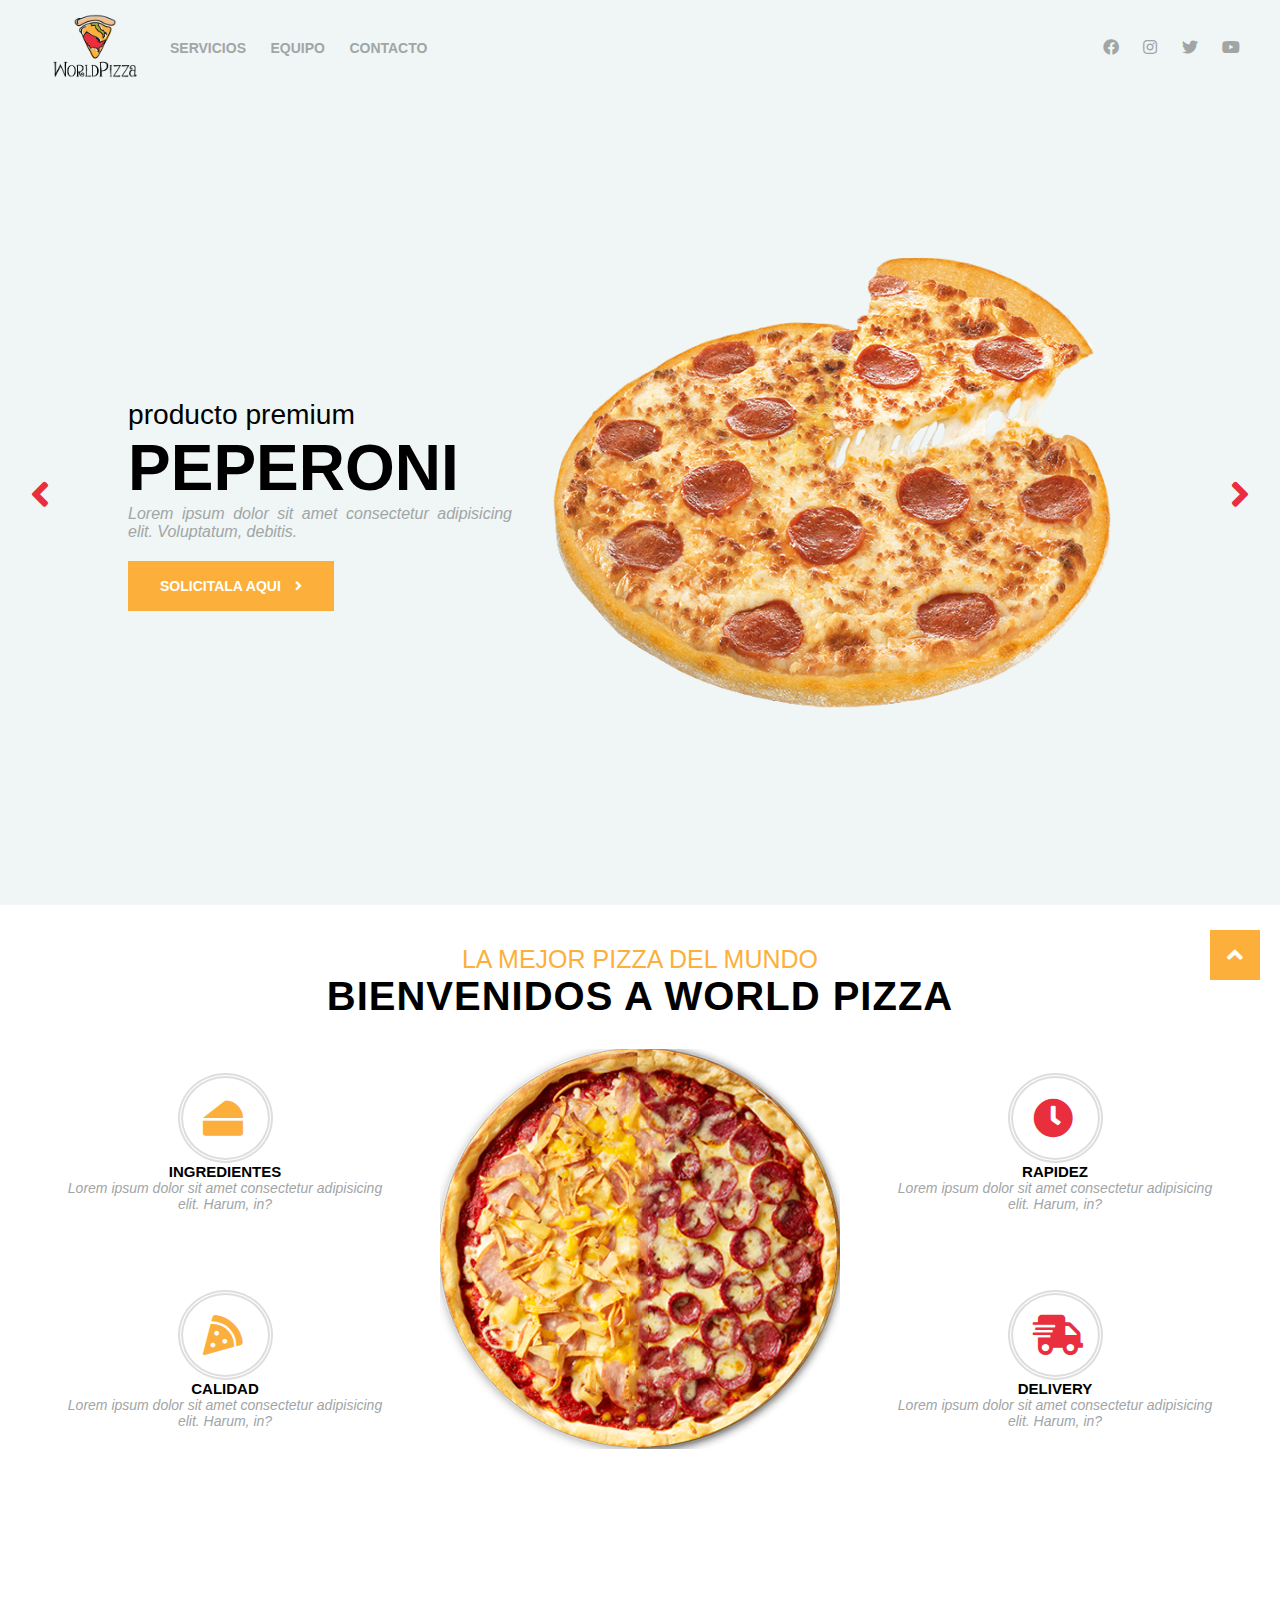
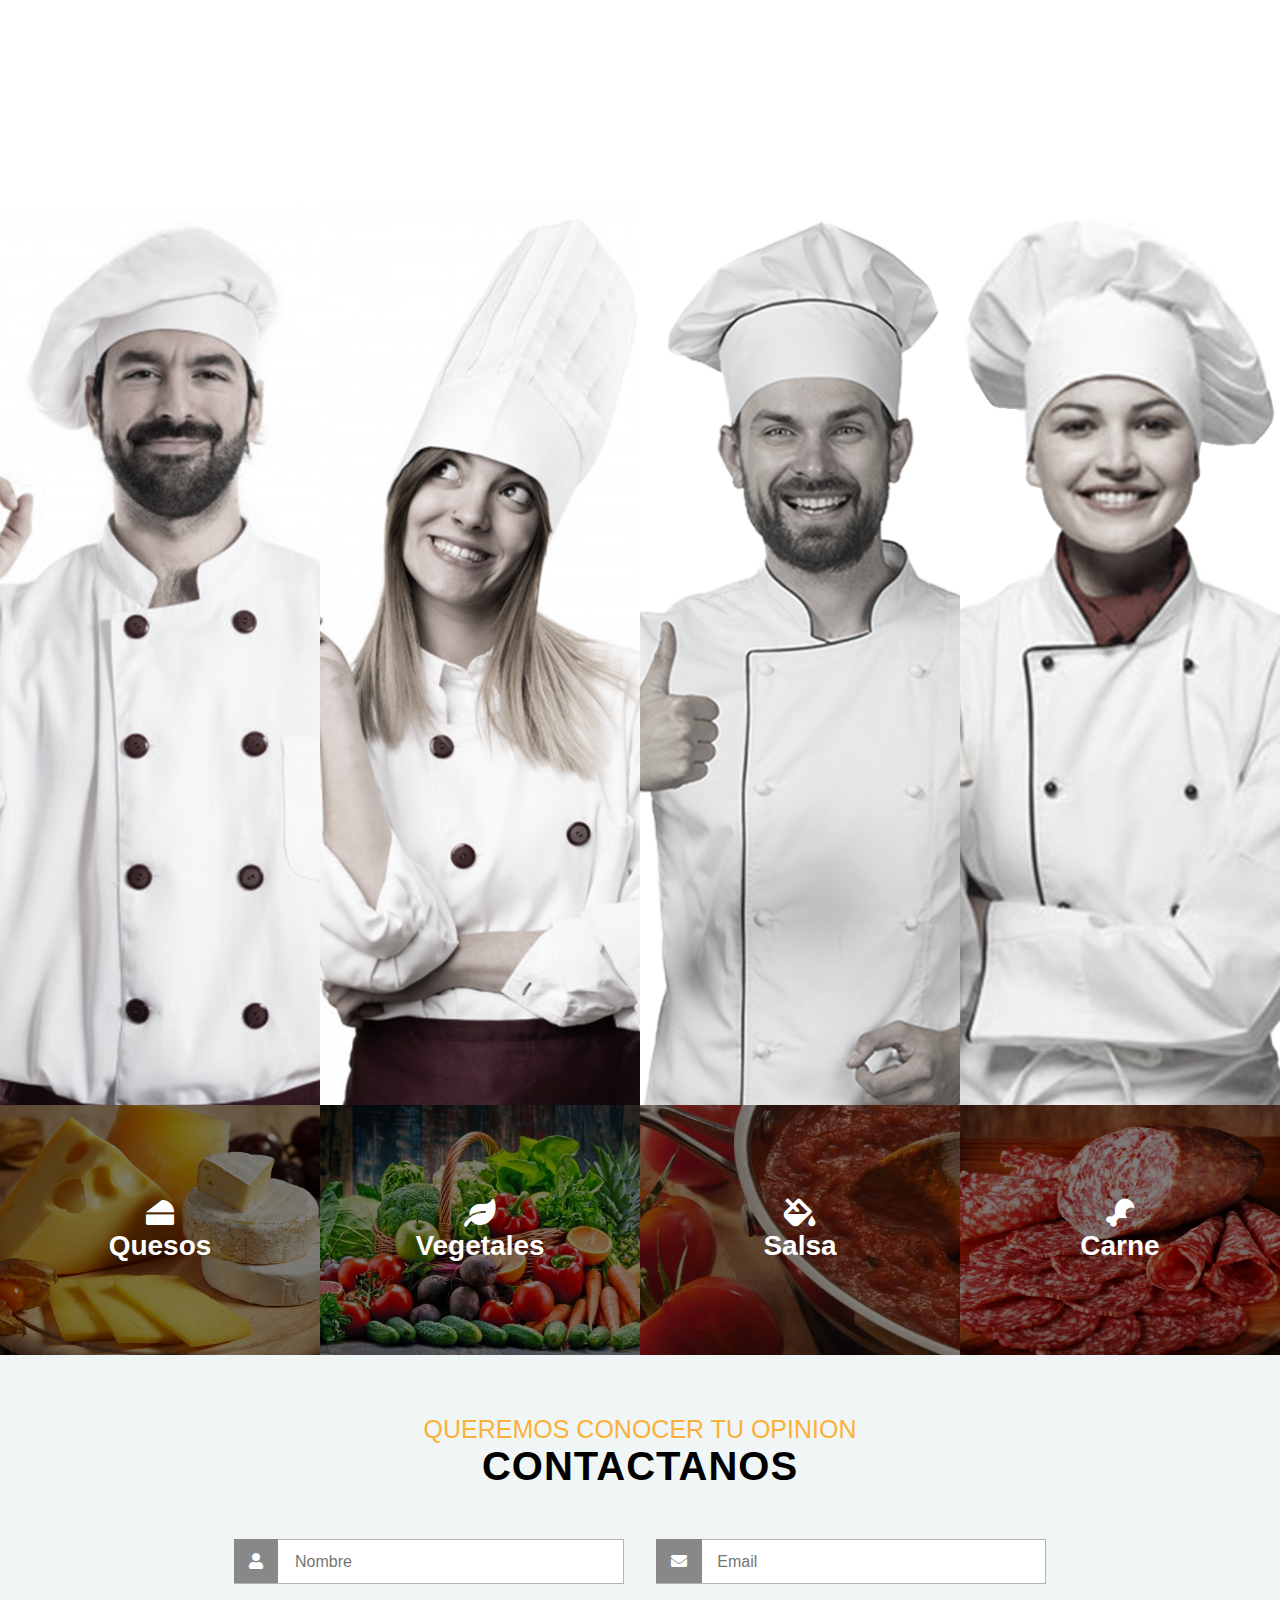
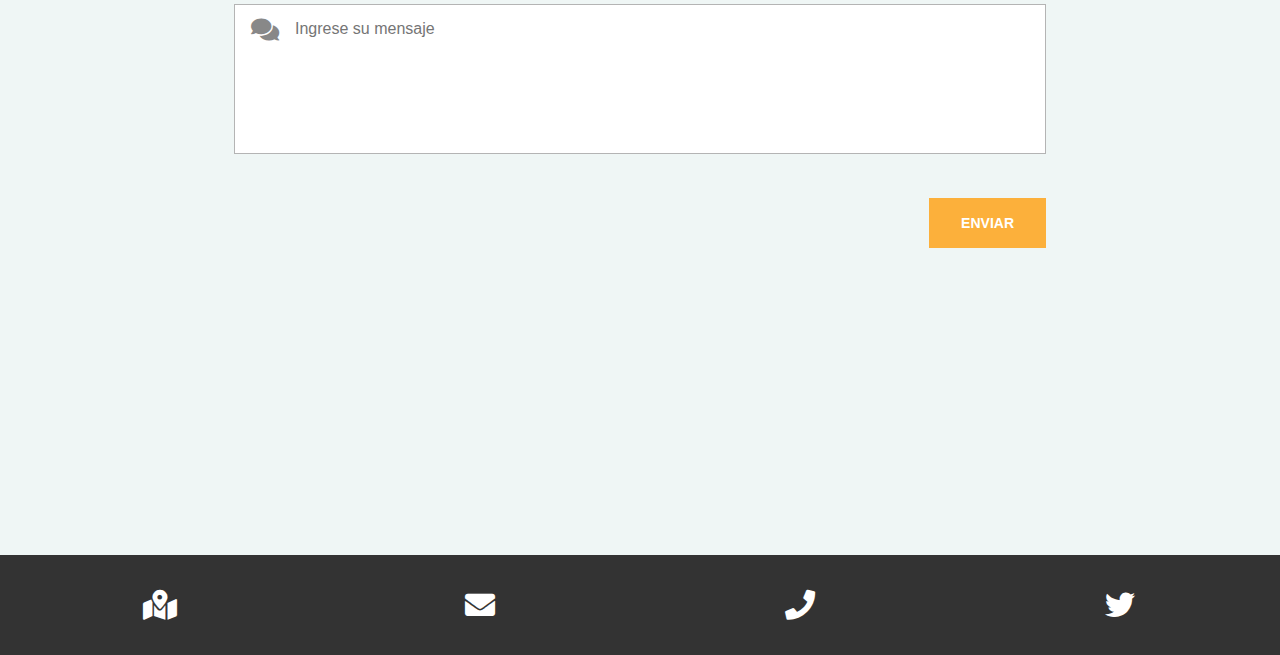
<file: index.html>
<!DOCTYPE html>
<html lang="en">
<head>
    <meta charset="UTF-8">
    <meta http-equiv="X-UA-Compatible" content="IE=edge">
    <meta name="viewport" content="width=device-width, initial-scale=1.0">
    <link rel="stylesheet" href="../css/estilos.css">
    <link rel="stylesheet" href="../fontawesome-free-5.15.3-web/fontawesome-free-5.15.3-web/css/all.css">
    <link rel="shortcut icon" href="../img/logo.png">
    <title>World Pizza</title>
</head>
<body>
    
    <!--Menu Principal-->
    <div class="menu-principal">

        <div class="logo" id="logo">
            <img src="../img/logo.png" alt="Logo">
        </div>

        <div class="menu-bar" id="menu-bar">
            <i class="fas fa-angle-right" id="btnMenuClose"></i>

            <nav class="enlaces" id="enlaces">
                <ul>
                    <li><a href="#servicios">Servicios</a></li>
                    <li><a href="#equipo">Equipo</a></li>
                    <li><a href="#contacto">Contacto</a></li>
                </ul>
            </nav>

            <div class="sociales">
                <a href=""><span class="fab fa-facebook"></span></a>
                <a href=""><span class="fab fa-instagram"></span></a>
                <a href=""><span class="fab fa-twitter"></span></a>
                <a href=""><span class="fab fa-youtube"></span></a>
            </div>
        </div>

        <i class="fas fa-bars" id="btnMenuOpen"></i>
    </div>

    <!--Slider de menu de productos-->
    <section id="menu-productos">
        <div class="contenedor-principal">
            <button id="btn-izquierda"><span class="fas fa-angle-left"></span></button>
            
            
            <div class="slider">

                <div class="container-productos">
                    <div class="descripcion-productos">
                        <h2>Producto <b>premium</b></h2>
                        <h1>Peperoni</h1>
                        <p>Lorem ipsum dolor sit amet consectetur adipisicing elit. Voluptatum, debitis.</p>
                    
                        <button class="btn">Solicitala aqui <span class="fas fa-angle-right"></span></button>
                    </div>
                    <div class="imagen-productos">
                        <img src="../img/menu/peperoni.png" alt="Peperoni">
                    </div>
                </div>

                <div class="container-productos">
                    <div class="descripcion-productos">
                        <h2>Producto <b>premium</b></h2>
                        <h1>Especial</h1>
                        <p>Lorem ipsum dolor sit amet consectetur adipisicing elit. Voluptatum, debitis.</p>
                    
                        <button class="btn">Solicitala aqui <span class="fas fa-angle-right"></span></button>
                    </div>
                    <div class="imagen-productos">
                        <img src="../img/menu/especial.png" alt="Peperoni">
                    </div>
                </div>

                <div class="container-productos">
                    <div class="descripcion-productos">
                        <h2>Producto <b>basico</b></h2>
                        <h1>Margarita</h1>
                        <p>Lorem ipsum dolor sit amet consectetur adipisicing elit. Voluptatum, debitis.</p>
                    
                        <button class="btn">Solicitala aqui <span class="fas fa-angle-right"></span></button>
                    </div>
                    <div class="imagen-productos">
                        <img src="../img/menu/margarita.png" alt="Peperoni">
                    </div>
                </div>

                <div class="container-productos">
                    <div class="descripcion-productos">
                        <h2>Producto <b>premium</b></h2>
                        <h1>Americana</h1>
                        <p>Lorem ipsum dolor sit amet consectetur adipisicing elit. Voluptatum, debitis.</p>
                    
                        <button class="btn">Solicitala aqui <span class="fas fa-angle-right"></span></button>
                    </div>
                    <div class="imagen-productos">
                        <img src="../img/menu/americana.png" alt="Peperoni">
                    </div>
                </div>

                <div class="container-productos">
                    <div class="descripcion-productos">
                        <h2>Producto <b>especial</b></h2>
                        <h1>Suprema</h1>
                        <p>Lorem ipsum dolor sit amet consectetur adipisicing elit. Voluptatum, debitis.</p>
                    
                        <button class="btn">Solicitala aqui <span class="fas fa-angle-right"></span></button>
                    </div>
                    <div class="imagen-productos">
                        <img src="../img/menu/suprema.png" alt="Peperoni">
                    </div>
                </div>

            </div>
            
            
            <button id="btn-derecha"><span class="fas fa-angle-right"></span></button>
        </div>
    </section>


    <!--Seccion de servicios-->
    <section id="servicios">

        <div class="servicios-titulos">
            <h2 class="subtitulos">La mejor pizza del mundo</h2>
            <h1 class="titulos">Bienvenidos a World Pizza</h1>
        </div>

        <div class="servicios-container">
            <div class="imagen-central">
                <img src="../img/mitad-mitad.png" alt="">
            </div>

            <div class="items calidad">
                <p><span class="fas fa-pizza-slice"></span></p>
                <p class="titulo-item">Calidad</p>
                <p class="texto-item">Lorem ipsum dolor sit amet consectetur adipisicing elit. Harum, in?</p>
            </div>

            <div class="items ingredientes">
                <p><span class="fas fa-cheese"></span></p>
                <p class="titulo-item">Ingredientes</p>
                <p class="texto-item">Lorem ipsum dolor sit amet consectetur adipisicing elit. Harum, in?</p>
            </div>

            <div class="items rapidez">
                <p><span class="fas fa-clock"></span></p>
                <p class="titulo-item">Rapidez</p>
                <p class="texto-item">Lorem ipsum dolor sit amet consectetur adipisicing elit. Harum, in?</p>
            </div>

            <div class="items delivery">
                <p><span class="fas fa-shipping-fast"></span></p>
                <p class="titulo-item">Delivery</p>
                <p class="texto-item">Lorem ipsum dolor sit amet consectetur adipisicing elit. Harum, in?</p>
            </div>
        </div>

    </section>

    <!--Seccion de Staff-->
    <section id="equipo">
        
        <div class="persona">
            <img src="../img/perfil1.png" alt="perfil" class="persona-imagen">
            <div class="persona-info">
                <h2>Jesus Alonso</h2>
                <p>Chef Pizzero</p>
                <div class="social-media">
                    <a href="#"><span class="fab fa-facebook"></span></a>
                    <a href="#"><span class="fab fa-instagram"></span></a>
                    <a href="#"><span class="fab fa-twitter"></span></a>
                    <a href="#"><span class="fab fa-linkedin"></span></a>
                </div>
            </div>
        </div>

        <div class="persona">
            <img src="../img/perfil2.png" alt="perfil" class="persona-imagen">
            <div class="persona-info">
                <h2>Elisa Smith</h2>
                <p>Chef</p>
                <div class="social-media">
                    <a href="#"><span class="fab fa-facebook"></span></a>
                    <a href="#"><span class="fab fa-instagram"></span></a>
                    <a href="#"><span class="fab fa-twitter"></span></a>
                    <a href="#"><span class="fab fa-linkedin"></span></a>
                </div>
            </div>
        </div>

        <div class="persona">
            <img src="../img/perfil3.png" alt="perfil" class="persona-imagen">
            <div class="persona-info">
                <h2>Henry Griffith</h2>
                <p>Asistente Chef</p>
                <div class="social-media">
                    <a href="#"><span class="fab fa-facebook"></span></a>
                    <a href="#"><span class="fab fa-instagram"></span></a>
                    <a href="#"><span class="fab fa-twitter"></span></a>
                    <a href="#"><span class="fab fa-linkedin"></span></a>
                </div>
            </div>
        </div>

        <div class="persona">
            <img src="../img/perfil4.png" alt="perfil" class="persona-imagen">
            <div class="persona-info">
                <h2>Paulina Vega</h2>
                <p>Asistente</p>
                <div class="social-media">
                    <a href="#"><span class="fab fa-facebook"></span></a>
                    <a href="#"><span class="fab fa-instagram"></span></a>
                    <a href="#"><span class="fab fa-twitter"></span></a>
                    <a href="#"><span class="fab fa-linkedin"></span></a>
                </div>
            </div>
        </div>

    </section>

    <!--Seccion de ingredientes-->
    <section id="ingredientes">

        <div class="ingre">
            <img src="../img/ingredientes1.jpg" alt="Ingrediente1" class="imagen-ingre">
            <div class="info-ingre">
                <p><span class="fas fa-cheese"></span></p>
                <p class="txt-ingre">Quesos</p>
            </div>
        </div>

        <div class="ingre">
            <img src="../img/ingredientes2.jpg" alt="Ingrediente2" class="imagen-ingre">
            <div class="info-ingre">
                <p><span class="fas fa-leaf"></span></p>
                <p class="txt-ingre">Vegetales</p>
            </div>
        </div>

        <div class="ingre">
            <img src="../img/ingredientes3.jpg" alt="Ingrediente3" class="imagen-ingre">
            <div class="info-ingre">
                <p><span class="fas fa-fill-drip"></span></p>
                <p class="txt-ingre">Salsa</p>
            </div>
        </div>

        <div class="ingre">
            <img src="../img/ingredientes4.jpg" alt="Ingrediente4" class="imagen-ingre">
            <div class="info-ingre">
                <p><span class="fas fa-drumstick-bite"></span></p>
                <p class="txt-ingre">Carne</p>
            </div>
        </div>

    </section>

    <!--Seccion formulario de contacto-->
    <section id="contacto">

        <div class="titulo-contacto">
            <h2 class="subtitulos">Queremos conocer tu opinion</h2>
            <h1 class="titulos">Contactanos</h1>
        </div>

        <form action="" id="formulario">

            <div class="two-fields">
                <div class="inputConIcon">
                    <input type="text" id="nombre" name="nombre" class="input-text" placeholder="Nombre">
                    <i class="fas fa-user"></i>
                </div>
            

                <div class="inputConIcon">
                    <input type="email" id="email" name="email" class="input-email" placeholder="Email">
                    <i class="fas fa-envelope"></i>
                </div>
            </div>

            <div class="fields">
                <div class="inputConIcon textareaIcon">
                    <textarea name="comentarios" id="comentarios" class="textarea" placeholder="Ingrese su mensaje"></textarea>
                    <i class="fas fa-comments"></i>
                </div>
            </div>

            <div class="fields-btn">
                <input type="submit" class="btn btn-input" value="Enviar">
            </div>

        </form>

    </section>

    <!--Alertas-->
    <div class="alertas">

        <div id="alertError" class="alert hide">
            <span class="icono-alert fas fa-exclamation-circle"></span>
            <p class="msg">Error: campos de entrada vacios</p>
        </div>

        <div id="alertSucces" class="alert hide">
            <span class="icono-alert fas fa-check-circle"></span>
            <p class="msg">¡Datos enviados! Gracias por contractarnos</p>
        </div>

    </div>

    <!--Seccion footer-->
    <footer>
        <div class="sociales-metodo">
            <i class="fas fa-map-marked-alt"></i>
            <span>Lorem ipsum dolor sit amet.</span>
        </div>

        <div class="sociales-metodo">
            <i class="fas fa-envelope"></i>
            <span>tl419411@uaeh.edu.mx.</span>
        </div>

        <div class="sociales-metodo">
            <i class="fas fa-phone"></i>
            <span>772125773</span>
        </div>

        <div class="sociales-metodo">
            <i class="fab fa-twitter"></i>
            <span>Pizzas Vazquez</span>
        </div>
    </footer>

   <!--Boton de arriba-->
   <div id="btn-top">
       <span class="fas fa-angle-up"></span>
   </div> 

    <script src="../js/app.js"></script>
</body>
</html>
</file>
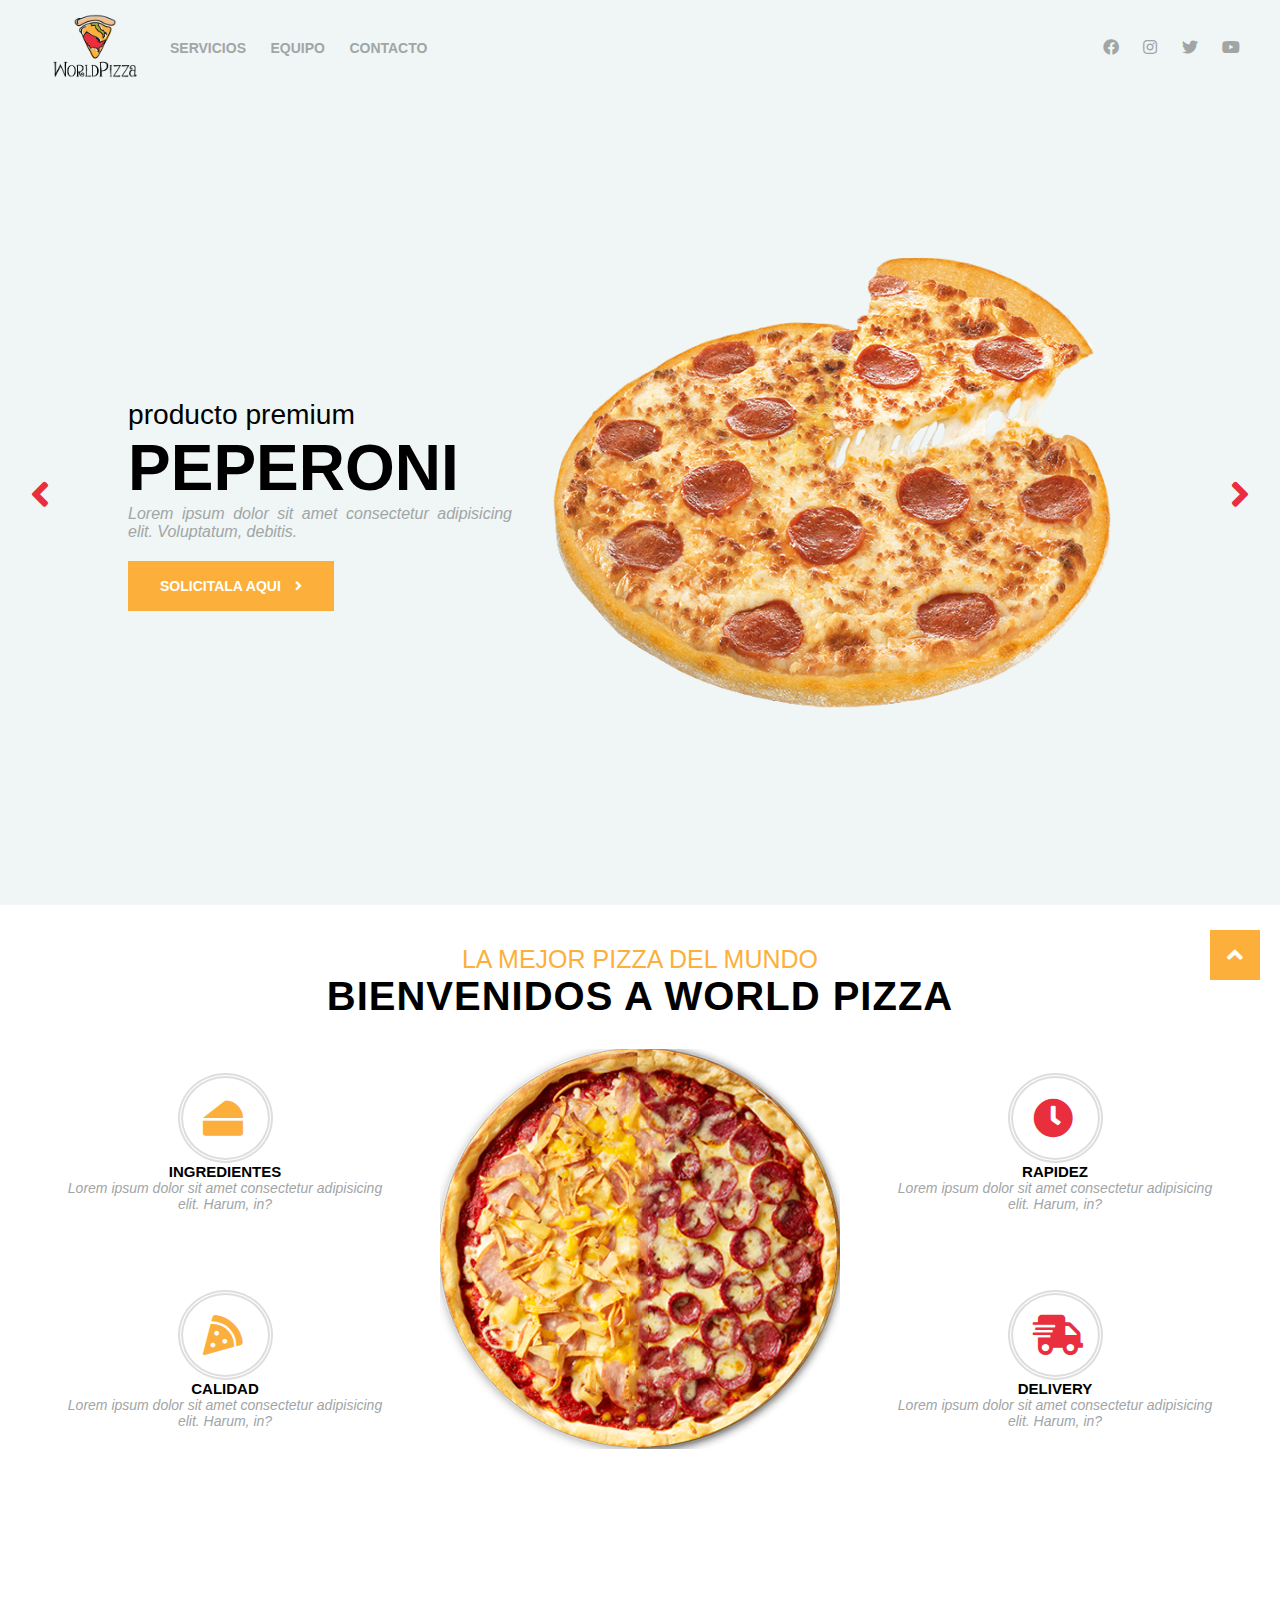
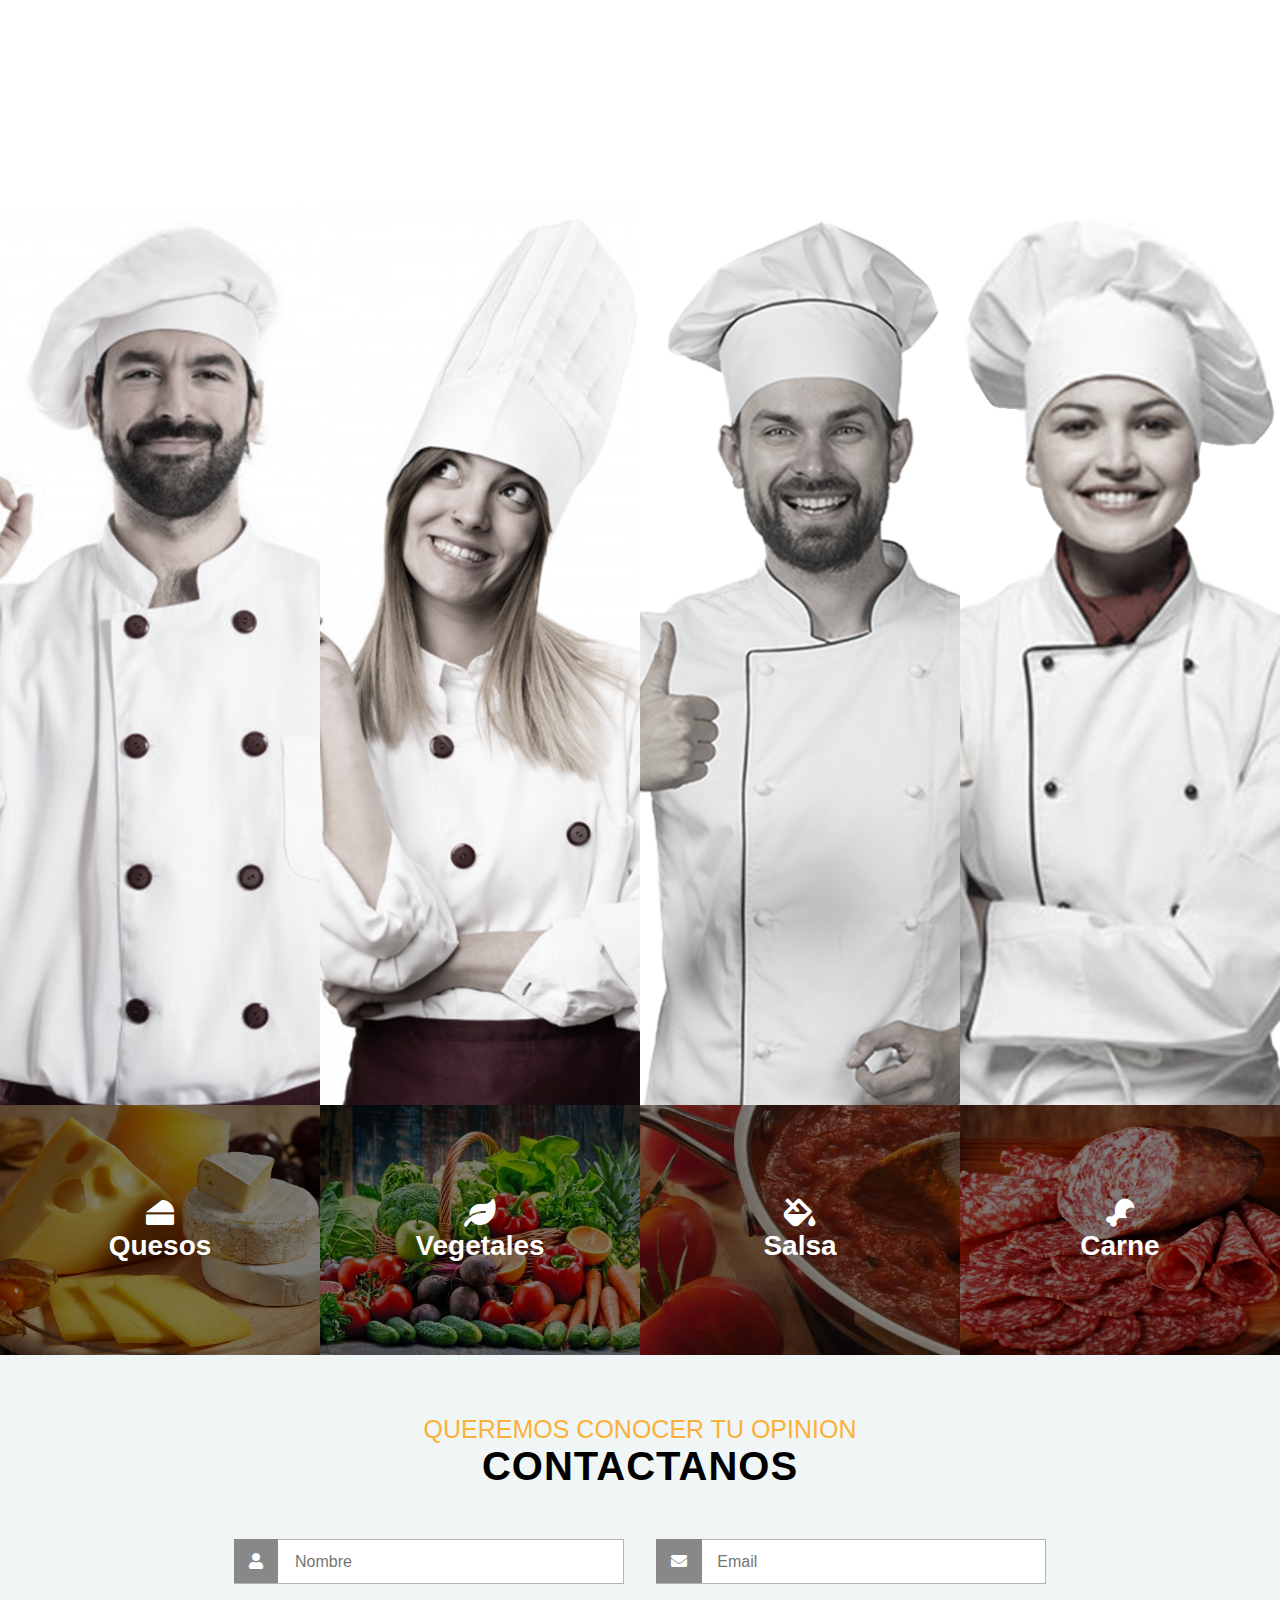
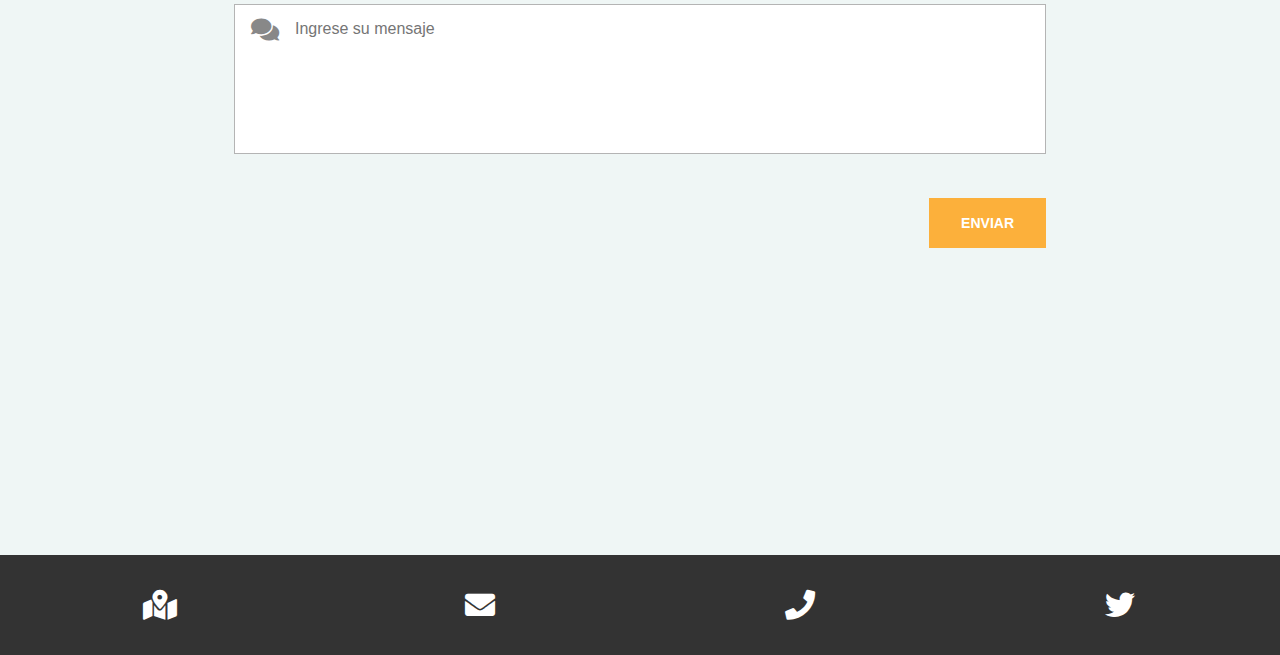
<file: view/index.html>
<!DOCTYPE html>
<html lang="en">
<head>
    <meta charset="UTF-8">
    <meta http-equiv="X-UA-Compatible" content="IE=edge">
    <meta name="viewport" content="width=device-width, initial-scale=1.0">
    <link rel="stylesheet" href="../css/estilos.css">
    <link rel="stylesheet" href="../fontawesome-free-5.15.3-web/fontawesome-free-5.15.3-web/css/all.css">
    <link rel="shortcut icon" href="../img/logo.png">
    <title>World Pizza</title>
</head>
<body>
    
    <!--Menu Principal-->
    <div class="menu-principal">

        <div class="logo" id="logo">
            <img src="../img/logo.png" alt="Logo">
        </div>

        <div class="menu-bar" id="menu-bar">
            <i class="fas fa-angle-right" id="btnMenuClose"></i>

            <nav class="enlaces" id="enlaces">
                <ul>
                    <li><a href="#servicios">Servicios</a></li>
                    <li><a href="#equipo">Equipo</a></li>
                    <li><a href="#contacto">Contacto</a></li>
                </ul>
            </nav>

            <div class="sociales">
                <a href=""><span class="fab fa-facebook"></span></a>
                <a href=""><span class="fab fa-instagram"></span></a>
                <a href=""><span class="fab fa-twitter"></span></a>
                <a href=""><span class="fab fa-youtube"></span></a>
            </div>
        </div>

        <i class="fas fa-bars" id="btnMenuOpen"></i>
    </div>

    <!--Slider de menu de productos-->
    <section id="menu-productos">
        <div class="contenedor-principal">
            <button id="btn-izquierda"><span class="fas fa-angle-left"></span></button>
            
            
            <div class="slider">

                <div class="container-productos">
                    <div class="descripcion-productos">
                        <h2>Producto <b>premium</b></h2>
                        <h1>Peperoni</h1>
                        <p>Lorem ipsum dolor sit amet consectetur adipisicing elit. Voluptatum, debitis.</p>
                    
                        <button class="btn">Solicitala aqui <span class="fas fa-angle-right"></span></button>
                    </div>
                    <div class="imagen-productos">
                        <img src="../img/menu/peperoni.png" alt="Peperoni">
                    </div>
                </div>

                <div class="container-productos">
                    <div class="descripcion-productos">
                        <h2>Producto <b>premium</b></h2>
                        <h1>Especial</h1>
                        <p>Lorem ipsum dolor sit amet consectetur adipisicing elit. Voluptatum, debitis.</p>
                    
                        <button class="btn">Solicitala aqui <span class="fas fa-angle-right"></span></button>
                    </div>
                    <div class="imagen-productos">
                        <img src="../img/menu/especial.png" alt="Peperoni">
                    </div>
                </div>

                <div class="container-productos">
                    <div class="descripcion-productos">
                        <h2>Producto <b>basico</b></h2>
                        <h1>Margarita</h1>
                        <p>Lorem ipsum dolor sit amet consectetur adipisicing elit. Voluptatum, debitis.</p>
                    
                        <button class="btn">Solicitala aqui <span class="fas fa-angle-right"></span></button>
                    </div>
                    <div class="imagen-productos">
                        <img src="../img/menu/margarita.png" alt="Peperoni">
                    </div>
                </div>

                <div class="container-productos">
                    <div class="descripcion-productos">
                        <h2>Producto <b>premium</b></h2>
                        <h1>Americana</h1>
                        <p>Lorem ipsum dolor sit amet consectetur adipisicing elit. Voluptatum, debitis.</p>
                    
                        <button class="btn">Solicitala aqui <span class="fas fa-angle-right"></span></button>
                    </div>
                    <div class="imagen-productos">
                        <img src="../img/menu/americana.png" alt="Peperoni">
                    </div>
                </div>

                <div class="container-productos">
                    <div class="descripcion-productos">
                        <h2>Producto <b>especial</b></h2>
                        <h1>Suprema</h1>
                        <p>Lorem ipsum dolor sit amet consectetur adipisicing elit. Voluptatum, debitis.</p>
                    
                        <button class="btn">Solicitala aqui <span class="fas fa-angle-right"></span></button>
                    </div>
                    <div class="imagen-productos">
                        <img src="../img/menu/suprema.png" alt="Peperoni">
                    </div>
                </div>

            </div>
            
            
            <button id="btn-derecha"><span class="fas fa-angle-right"></span></button>
        </div>
    </section>


    <!--Seccion de servicios-->
    <section id="servicios">

        <div class="servicios-titulos">
            <h2 class="subtitulos">La mejor pizza del mundo</h2>
            <h1 class="titulos">Bienvenidos a World Pizza</h1>
        </div>

        <div class="servicios-container">
            <div class="imagen-central">
                <img src="../img/mitad-mitad.png" alt="">
            </div>

            <div class="items calidad">
                <p><span class="fas fa-pizza-slice"></span></p>
                <p class="titulo-item">Calidad</p>
                <p class="texto-item">Lorem ipsum dolor sit amet consectetur adipisicing elit. Harum, in?</p>
            </div>

            <div class="items ingredientes">
                <p><span class="fas fa-cheese"></span></p>
                <p class="titulo-item">Ingredientes</p>
                <p class="texto-item">Lorem ipsum dolor sit amet consectetur adipisicing elit. Harum, in?</p>
            </div>

            <div class="items rapidez">
                <p><span class="fas fa-clock"></span></p>
                <p class="titulo-item">Rapidez</p>
                <p class="texto-item">Lorem ipsum dolor sit amet consectetur adipisicing elit. Harum, in?</p>
            </div>

            <div class="items delivery">
                <p><span class="fas fa-shipping-fast"></span></p>
                <p class="titulo-item">Delivery</p>
                <p class="texto-item">Lorem ipsum dolor sit amet consectetur adipisicing elit. Harum, in?</p>
            </div>
        </div>

    </section>

    <!--Seccion de Staff-->
    <section id="equipo">
        
        <div class="persona">
            <img src="../img/perfil1.png" alt="perfil" class="persona-imagen">
            <div class="persona-info">
                <h2>Jesus Alonso</h2>
                <p>Chef Pizzero</p>
                <div class="social-media">
                    <a href="#"><span class="fab fa-facebook"></span></a>
                    <a href="#"><span class="fab fa-instagram"></span></a>
                    <a href="#"><span class="fab fa-twitter"></span></a>
                    <a href="#"><span class="fab fa-linkedin"></span></a>
                </div>
            </div>
        </div>

        <div class="persona">
            <img src="../img/perfil2.png" alt="perfil" class="persona-imagen">
            <div class="persona-info">
                <h2>Elisa Smith</h2>
                <p>Chef</p>
                <div class="social-media">
                    <a href="#"><span class="fab fa-facebook"></span></a>
                    <a href="#"><span class="fab fa-instagram"></span></a>
                    <a href="#"><span class="fab fa-twitter"></span></a>
                    <a href="#"><span class="fab fa-linkedin"></span></a>
                </div>
            </div>
        </div>

        <div class="persona">
            <img src="../img/perfil3.png" alt="perfil" class="persona-imagen">
            <div class="persona-info">
                <h2>Henry Griffith</h2>
                <p>Asistente Chef</p>
                <div class="social-media">
                    <a href="#"><span class="fab fa-facebook"></span></a>
                    <a href="#"><span class="fab fa-instagram"></span></a>
                    <a href="#"><span class="fab fa-twitter"></span></a>
                    <a href="#"><span class="fab fa-linkedin"></span></a>
                </div>
            </div>
        </div>

        <div class="persona">
            <img src="../img/perfil4.png" alt="perfil" class="persona-imagen">
            <div class="persona-info">
                <h2>Paulina Vega</h2>
                <p>Asistente</p>
                <div class="social-media">
                    <a href="#"><span class="fab fa-facebook"></span></a>
                    <a href="#"><span class="fab fa-instagram"></span></a>
                    <a href="#"><span class="fab fa-twitter"></span></a>
                    <a href="#"><span class="fab fa-linkedin"></span></a>
                </div>
            </div>
        </div>

    </section>

    <!--Seccion de ingredientes-->
    <section id="ingredientes">

        <div class="ingre">
            <img src="../img/ingredientes1.jpg" alt="Ingrediente1" class="imagen-ingre">
            <div class="info-ingre">
                <p><span class="fas fa-cheese"></span></p>
                <p class="txt-ingre">Quesos</p>
            </div>
        </div>

        <div class="ingre">
            <img src="../img/ingredientes2.jpg" alt="Ingrediente2" class="imagen-ingre">
            <div class="info-ingre">
                <p><span class="fas fa-leaf"></span></p>
                <p class="txt-ingre">Vegetales</p>
            </div>
        </div>

        <div class="ingre">
            <img src="../img/ingredientes3.jpg" alt="Ingrediente3" class="imagen-ingre">
            <div class="info-ingre">
                <p><span class="fas fa-fill-drip"></span></p>
                <p class="txt-ingre">Salsa</p>
            </div>
        </div>

        <div class="ingre">
            <img src="../img/ingredientes4.jpg" alt="Ingrediente4" class="imagen-ingre">
            <div class="info-ingre">
                <p><span class="fas fa-drumstick-bite"></span></p>
                <p class="txt-ingre">Carne</p>
            </div>
        </div>

    </section>

    <!--Seccion formulario de contacto-->
    <section id="contacto">

        <div class="titulo-contacto">
            <h2 class="subtitulos">Queremos conocer tu opinion</h2>
            <h1 class="titulos">Contactanos</h1>
        </div>

        <form action="" id="formulario">

            <div class="two-fields">
                <div class="inputConIcon">
                    <input type="text" id="nombre" name="nombre" class="input-text" placeholder="Nombre">
                    <i class="fas fa-user"></i>
                </div>
            

                <div class="inputConIcon">
                    <input type="email" id="email" name="email" class="input-email" placeholder="Email">
                    <i class="fas fa-envelope"></i>
                </div>
            </div>

            <div class="fields">
                <div class="inputConIcon textareaIcon">
                    <textarea name="comentarios" id="comentarios" class="textarea" placeholder="Ingrese su mensaje"></textarea>
                    <i class="fas fa-comments"></i>
                </div>
            </div>

            <div class="fields-btn">
                <input type="submit" class="btn btn-input" value="Enviar">
            </div>

        </form>

    </section>

    <!--Alertas-->
    <div class="alertas">

        <div id="alertError" class="alert hide">
            <span class="icono-alert fas fa-exclamation-circle"></span>
            <p class="msg">Error: campos de entrada vacios</p>
        </div>

        <div id="alertSucces" class="alert hide">
            <span class="icono-alert fas fa-check-circle"></span>
            <p class="msg">¡Datos enviados! Gracias por contractarnos</p>
        </div>

    </div>

    <!--Seccion footer-->
    <footer>
        <div class="sociales-metodo">
            <i class="fas fa-map-marked-alt"></i>
            <span>Lorem ipsum dolor sit amet.</span>
        </div>

        <div class="sociales-metodo">
            <i class="fas fa-envelope"></i>
            <span>tl419411@uaeh.edu.mx.</span>
        </div>

        <div class="sociales-metodo">
            <i class="fas fa-phone"></i>
            <span>772125773</span>
        </div>

        <div class="sociales-metodo">
            <i class="fab fa-twitter"></i>
            <span>Pizzas Vazquez</span>
        </div>
    </footer>

   <!--Boton de arriba-->
   <div id="btn-top">
       <span class="fas fa-angle-up"></span>
   </div> 

    <script src="../js/app.js"></script>
</body>
</html>
</file>
<file: css/estilos.css>
/*Variables*/
:root{
    --color-primario: #fcb03b;
    --color-secundario: #e92f3d;
    --color-background: #eff6f5;
    --color-texto: #a1a5a6;
    --color-background-sombra: #e92f3d30;
}





/*Estilos generales*/
*{
    margin: 0;
    padding: 0;
    box-sizing: border-box;
    font-family: -apple-system, BlinkMacSystemFont, 'Segoe UI', Roboto, Oxygen, Ubuntu, Cantarell, 'Open Sans', 'Helvetica Neue', sans-serif;
}
html{
    scroll-behavior: smooth;
}
body{
    background: var(--color-background);
}
.titulos{
    font-size: 40px;
    text-align: center;
    text-transform: uppercase;
    letter-spacing: 1px;
    font-weight: 600;
}
.subtitulos{
    font-size: 25px;
    font-weight: 400;
    text-align: center;
    text-transform: uppercase;
    color: var(--color-primario);
}
.btn{
    text-decoration: none;
    text-transform: uppercase;
    font-size: 14px;
    color: #fff;
    background: var(--color-primario);
    font-weight: 700;
    padding: 15px 30px;
    outline: none;
    cursor: pointer;
    border: 2px solid var(--color-primario);
    position: relative;
    top: 20px;
    transition: all .3s;
}
.btn span{
    padding-left: 10px;
}
.btn:hover{
    padding: 15px 45px;
}




/*MENU PRINCIPAL*/
.menu-principal{
    width: 100%;
    display: flex;
    justify-content: space-between;
    align-items: center;
    height: 75px;
    padding: 0 30px;
    margin-top: 10px;
    background: var(--color-background);
    z-index: 1;
}
.logo img{
    width: 130px;
    cursor: pointer;
}
.menu-bar{
    display: flex;
    width: 100%;
    justify-content: space-between;
}
.menu-bar .enlaces ul li{
    display: inline-block;
    padding: 0 10px;
}
.menu-bar .enlaces ul li a{
    font-size: 14px;
    text-transform: uppercase;
    text-decoration: none;
    color: var(--color-texto);
    font-weight: 600;
    
    /*Con estas propiedades hacemos el efecto de mostrar un subrayado al hacer hover*/
    background: linear-gradient(var(--color-secundario),var(--color-secundario));
    background-position: 50% 100%;/*Coordenadas x,y*/
    background-repeat: no-repeat;
    background-size: 0% 2px;/*tamaño-horizontal tamaño-vertical*/
    transition: all 0.5s;
}
.menu-bar .enlaces ul li a:hover{
    background-size: 100% 2px;
}
.menu-bar .sociales a{
    font-size: 16px;
    text-transform: uppercase;
    padding: 0 10px;
    font-weight: 700;
    text-decoration: none;
    color: var(--color-texto);
    transition: all 0.5s;
}
.menu-bar .sociales a:hover{
    color: var(--color-secundario);
}
.menu-principal i{
    display: none;
    cursor: pointer;
    color: var(--color-texto);
    font-size: 30px;
    float: right;
    transition: all 0.5s;
}
.menu-principal i:hover{
    color: var(--color-secundario);
}





/**Slider de productos*/
#menu-productos .contenedor-principal{
    display: flex;
    align-items: center;
    position: relative;
    z-index: 0;
}
.contenedor-principal #btn-izquierda,
.contenedor-principal #btn-derecha{
    position: absolute;
    height: 10%;
    width: 50px;
    border: none;
    background: transparent;
    cursor: pointer;
    font-size: 40px;
    margin: 0px 15px;
    color: var(--color-secundario);
    z-index: 500;
    outline: none;
    transition: all .3s;
}
.contenedor-principal #btn-izquierda:hover,
.contenedor-principal #btn-derecha:hover{
    background: var(--color-background-sombra);
    transform: translateY(5px);
}
.contenedor-principal #btn-izquierda{
    left: 0px;
}
.contenedor-principal #btn-derecha{
    right: 0;
}
.slider{
    display: flex;
    flex-direction: row;
    overflow: hidden;
    height: calc(100vh - 80px);
    scroll-behavior:smooth;/*Permite detectar el scroll y saber como hacer o darle un efecto. Esto es imprescendible al momento de hacer un slider en JavaScript*/
}
.container-productos{
    display: flex;
    justify-content: center;
    align-items: center;
    flex-basis: 100%;
    flex-shrink: 0;
}
.descripcion-productos{
    width: 30%;
}
.descripcion-productos h1{
    font-size: 5vw;
    font-weight: 600;
    text-transform: uppercase;
}
.descripcion-productos h2{
    text-transform: lowercase;
    font-size: 2.2vw;
    font-weight: 100;
}
.descripcion-productos p{
    color: var(--color-texto);
    font-style: italic;
    text-align: justify;
}
.imagen-productos{
    width: 50%;
    display: flex;
    justify-content: center;
}
.imagen-productos img{
    width: 100%;
    transform: scale(1.1);
    transition: all 0.3s;
}
.imagen-productos img:hover{
    transform: scale(1.15);
}





/*Seccion servicios*/
#servicios{
    height: 100vh;
    background: #fff;
    padding: 40px;
}
.servicios-titulos{
    display: flex;
    justify-content: center;
    align-items: center;
    flex-direction: column;
}
.servicios-container{
    margin-top: 30px;
    display: grid;
    grid-template-columns: repeat(3,1fr);
    grid-template-rows: repeat(2,auto);
    grid-gap: 30px;
    grid-template-areas: "ingredientes imagen rapidez"
                         "calidad imagen delivery";
}
.calidad{
    grid-row: calidad;
    grid-column: calidad;
}
.ingredientes{
    grid-row: ingredientes;
    grid-column: ingredientes;
}
.rapidez{
    grid-row: rapidez;
    grid-column: rapidez;
}
.delivery{
    grid-row: delivery;
    grid-column: delivery;
}
.imagen-central{
    grid-column: imagen;
    grid-row: imagen;
    transition: all 0.5s;
}
.imagen-central:hover{
    transform: scale(1.1);
}
.items{
    display: flex;
    justify-content: center;
    align-items: center;
    flex-direction: column;
}
.items span{
    width: 95px;
    font-size: 40px;
    color: var(--color-secundario);
    padding: 20px;
    border: 5px double #dedede;
    border-radius: 50%;
    transition: all 0.5s;
}
.items span:hover{
    background: var(--color-secundario);
    color: #fff;
}
.ingredientes span, 
.calidad span{
    color: var(--color-primario);
}
.ingredientes span:hover, 
.calidad span:hover{
    color: white;
    background: var(--color-primario);
}
.items .titulo-item{
    text-transform: uppercase;
    font-size: 15px;
    font-weight: 700;
    text-align: center;
}
.items .texto-item{
    font-size: 14px;
    color: var(--color-texto);
    text-align: center;
    font-style: italic;
    padding: 0 20px;
}




/*Seccion de equipo*/
#equipo{
    height: 100vh;
    display: flex;
}
.persona{
    flex-grow: 1;
    overflow: hidden;
    position: relative;
    transition: all 0.5s;
}
.persona:hover{
    flex-grow: 3;
}
.persona-imagen{
    height: 100%;
    position: absolute;
    left: 50%;
    transform: translateX(-50%);
    filter:grayscale(80%);/*Da un efecto de blanco y negro*/
}
.persona:hover .persona-imagen{
    filter: grayscale(0%);
}
.persona-info{
    position: absolute;
    bottom: 10px;
    width: 100%;
    text-align: center;
    transition: all 0.1s;
    opacity: 0;
}
.persona-info h2{
    font-size: 30px;
    color: #000;
    font-weight: 600;
    text-shadow: 2px 2px 3px rgba(0, 0,0, .5);
}
.persona:hover .persona-info{
    opacity: 1;
    bottom: 60px;
    transition-delay: 0.3s;
}
.persona-info p{
    color: var(--color-secundario);
    font-size: 20px;
    font-weight: 700;
    font-style: italic;
    margin-top: 8px;
    margin-bottom: 20px;
    text-shadow: 2px 2px 3px rgba(255, 0,0, .5);
}
.social-media a{
    display: inline-block;
    width: 40px;
    height: 40px;
    color: white;
    background: var(--color-secundario);
    line-height: 40px;
    border-radius: 50%;
    margin: 0 5px;
    font-size: 18px;
    cursor: pointer;
    transition: all 0.5s;
}
.social-media a:hover{
    color: var(--color-secundario);
    background: transparent;
    transform: scale(2);
}





/**Seccion de ingredientes*/
#ingredientes{
    display: flex;
    justify-content: center;
    align-items: center;
}
.ingre{
    flex-grow: 1;
    overflow: hidden;
    position: relative;
    height: 250px;
}
.imagen-ingre{
    position: absolute;
    height: 100%;
    left: 50%;/*Paso1 con esto se puede centrar un elemento, siempre y cuando este en position absolute*/
    transform: translateX(-50%);/*Pas2 con esto se puede centrar un elemento*/
}
.info-ingre{
    position: absolute;
    display: flex;
    justify-content: center;
    align-items: center;
    flex-direction: column;
    width: 100%;
    height: 100%;
    background: rgba(0, 0,0, .5);
    transition: all .3s;
}
.info-ingre p{
    font-size: 28px;
    color: #fff;
    font-weight: 600;
    transition: all .3s;
}
.info-ingre:hover{
    background: rgba(0, 0,0, .25);
}
.info-ingre:hover p{
    transform: translateY(10px);
}





/*Seccion contacto formulario*/
#contacto{
    height: 100vh;
    padding: 60px;
    position: relative;
    scroll-behavior: smooth;
}
#formulario{
    width: 70%;
    margin: 50px auto;
}
.two-fields{
    display: flex;
    justify-content: space-between;
}
.input-text, .input-email, .textarea{
    border: 1px solid #b4b4b4;
    color: #888;
    background: white;
    outline: none;
    padding: 15px 60px;
    height: 45px;
    font-size: 16px;
    margin-bottom: 20px;
    transition: all 0.5s;
}
.textarea{
    width: 100%;
    height: 150px;
    resize: none;/*Evita que se redimensione el textarea*/
}
.input-text,.input-email{
    width: 100%;
}
.inputConIcon{
    position: relative;
    width: 48%;
}
.inputConIcon i{
    position: absolute;
    top: 0;
    left: 0;
    padding: 14px 15px;
    background: #888;
    color: white;
    transition: all .5s;
}
.textareaIcon{
    width: 100%;
}
.textareaIcon i{
    background: transparent;
    color: #888;
    padding: 0;
    font-size: 25px;
    left: 17px;
    top: 13px;
    transition: all .5s;
}
.inputConIcon input:focus,
.inputConIcon textarea:focus{
    border: 1px solid var(--color-primario);
}
.inputConIcon input:focus + i{/*Cuando este en focus, agrega los siguientes estilos a i*/
    background: var(--color-primario);
}
.inputConIcon textarea:focus + i{/*Cuando este en focus, agrega los siguientes estilos a i*/
    color: var(--color-primario);
}
.fields-btn{
    width: 100%;
    display: flex;
    justify-content: flex-end;
}






/*Estilos alertas*/
.alertas{
    display: flex;
    justify-content: center;
    align-items: center;
}
.alert{
    width: 60%;
    padding: 20px 60px;
    position: fixed;
    top: 0;
    transition: all .5s;
}
.alert.show{
    transform: translateY(50%);
}
.alert.hide{
    transform: translateY(-100%);
}
.alert .icono-alert{
    position: absolute;
    left: 20px;
    top: 50%;
    transform: translateY(-50%);
    font-size: 30px;
}
.alert .msg{
    padding: 0 20px;
    font-size: 18px ;
}
#alertError{
    background: #f8d7d1;
    border-right: 4px solid #da3748;
}
#alertError .icono-alert{
    color: #da3748;
}
#alertError .msg{
    color: #721c24;
}
#alertSucces{
    background: #d4edda;
    border-right: 4px solid #279e43;
}
#alertSucces .icono-alert{
    color: #279e43;
}
#alertSucces .msg{
    color: #155724;
}





/*Seccion footer*/
footer{
    display: flex;
    margin-top: -100px;
}
.sociales-metodo{
    width: 25%;
    height: 100px;
    background: #333;
    color: #fff;
    position: relative;
    text-align: center;
    overflow: hidden;
}
.sociales-metodo i{
    position: absolute;
    left: 0;
    top: 0;
    width: 100%;
    height: 100%;
    font-size: 30px;
    line-height: 100px;
    transition: all .5s;
}
.sociales-metodo span{
    position: absolute;
    width: 100%;
    left: 0;
    bottom: 0;
    padding: 10px 0px;
    font-size: 12px;
    background: var(--color-primario);
    color: #fff;
    letter-spacing: 1px;
    font-weight: 700;
    transform: translateY(60px);
    transition: all 0.5s;
}
.sociales-metodo i:hover + span{
    transform: translateY(0%);
}
.sociales-metodo i:hover{
    transform: translateY(-20px);
}





/*Boton de flecha arriba*/
#btn-top{
    width: 50px;
    height: 50px;
    background: var(--color-primario);
    cursor: pointer;
    position: fixed;
    bottom: 20px;
    right: 20px;
    z-index: 1;
    transition: all .5s;
    transform: translateY(200%);/*Ocultando*/
}
#btn-top.show{
    transform: translateY(0);/*Mostrando*/
}
#btn-top.scrollFinal{
    transform: translateY(-250%);/*Mostrando*/
}

#btn-top span{
    color: white;
    font-size: 25px;
    width: 100%;
    text-align: center;
    line-height: 50px;
    transition: all .5s;
}
#btn-top span:hover{
    background: #f3a939;
}
#btn-top:hover{
    transform: translateY(-3px);
}

/*Media querye para el menu*/
@media screen and (max-width:850px){
    /*Slider productos*/
    .container-productos{
        flex-direction: column;
    }
    .descripcion-productos{
        width: 70%;
        order: 1;
    }
    .descripcion-productos .btn{
        padding: 10px 20px;
    }
    .descripcion-productos .btn:hover{
        padding: 10px 30px;
    }
    /*Seccion servicios*/
    .servicios-container{
        margin-top: 50px;
        grid-template-columns: repeat(2,1fr);
        grid-template-areas: "ingredientes rapidez"
                             "calidad delivery";
    }
    .imagen-central{
        display: none;
    }
}

@media screen and (max-width:650px){
    /*Menu principal*/
    .menu-principal{
        position: fixed;
        top: 0;
        margin-top: 0;
    }
    .menu-principal i{
        display: block;
    }
    .menu-bar{
        justify-content: space-around;
        align-items: center;
        flex-direction: column;
        width: 100%;
        height: 100vh;
        position: fixed;
        right: 0;
        top: 0;
        z-index: 1000;/*Nos aseguramos que este por delante de cualquier elemento*/
        background: #333;
        transition: all 1s;
        transform: translateX(100%);/*Desaparecemos el menu trasladandolo hacia la derecha*/
    }
    .menu-bar.active{
        transform: translateX(0%);
    }
    .menu-bar i{
        position: absolute;
        right: 50px;
        top: 50px;
    }
    .menu-bar .enlaces ul li{
        display: block;
        padding: 20px 10px;
        text-align: center;
    }
    .menu-bar .enlaces ul li a,
    .menu-bar .sociales a{
        font-size: 20px;
    }
    

    /*Slider productos*/
    .slider{
        height: calc(100vh - 0px);
    }
    .imagen-productos{
        width: 65%;
    }
    .descripcion-productos h1{
        font-size: 7vw;
    }
    .descripcion-productos h2{
        font-size: 3vw;
    }

    /*Seccion de ingredientes*/
    .info-ingre .txt-ingre{
        display: none;
    }

    /*Contactos formualrio*/
    #formulario{
        width: 100%;
    }
    .two-fields{
        flex-direction: column;
    }
    .inputConIcon{
        width: 100%;
    }

    /*Alertas*/
    .alert{
        width: 100%;
    }
    .alert.show{
        transform: translateY(100%);
    }

    /*Estilos footer*/
    footer{
        flex-wrap: wrap;
        margin-top: 0px;
    }
    .sociales-metodo{
        width: 50%;
    }

    /*Boton de ir arriba*/
    #btn-top{
        display: none;
    }
}
</file>
